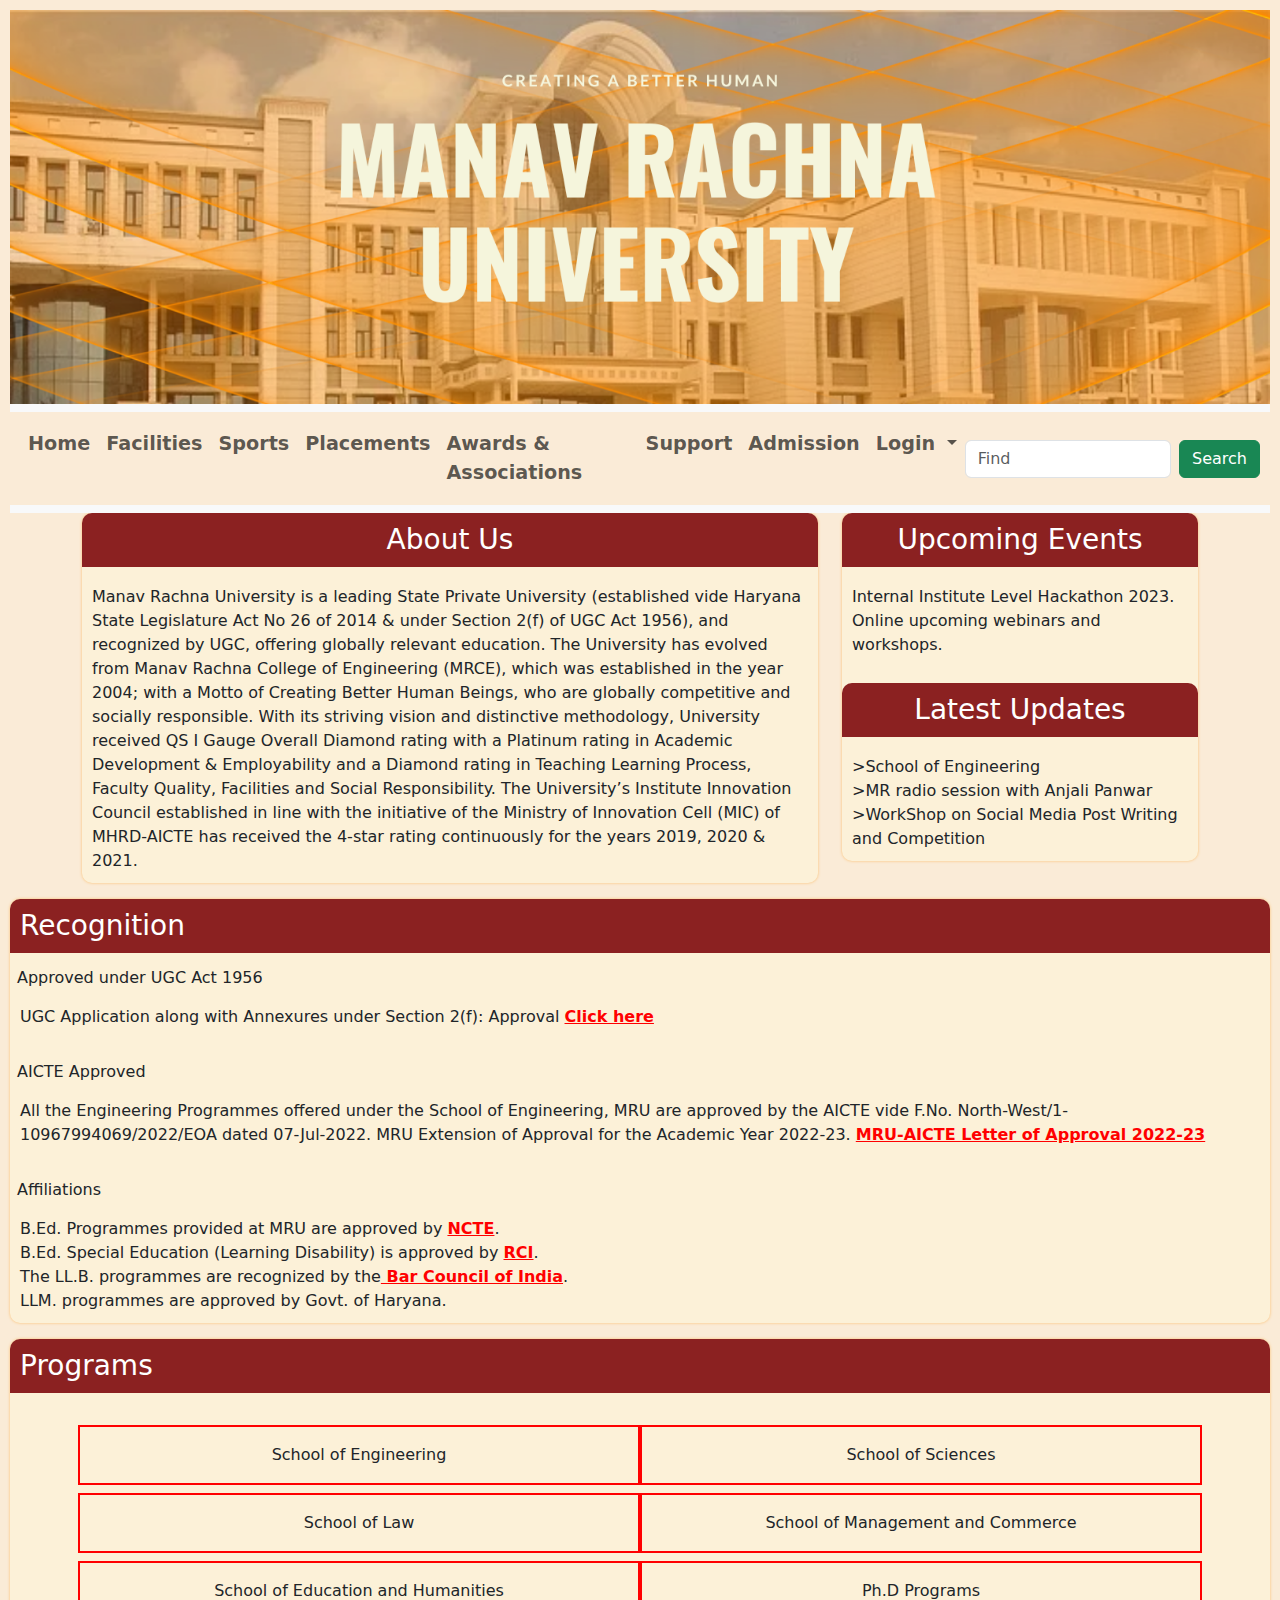
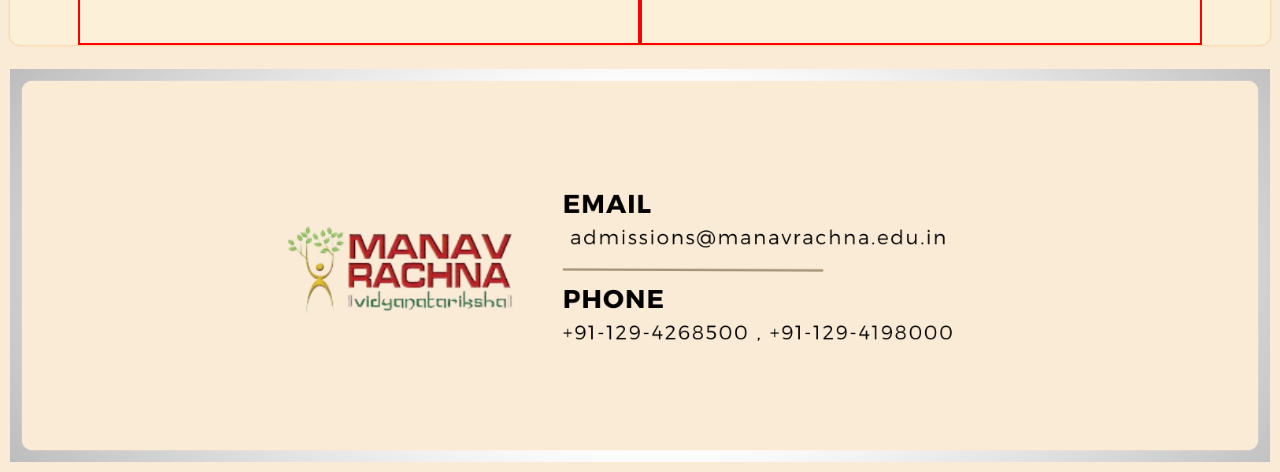
<file: index.html>
<!doctype html>
<html lang="en">
    <head>
        <meta charset="utf-8">
        <meta name="viewport" content="width=device-width, initial-scale=1">
        <title>Homepage</title>
        <link rel="icon" type="image/x-icon" href="favicon.png">
        <link href="https://cdn.jsdelivr.net/npm/bootstrap@5.3.3/dist/css/bootstrap.min.css" rel="stylesheet" integrity="sha384-QWTKZyjpPEjISv5WaRU9OFeRpok6YctnYmDr5pNlyT2bRjXh0JMhjY6hW+ALEwIH" crossorigin="anonymous">
        <link href="style.css" rel="stylesheet">
    </head>
    <body>
        <img src="header.png" class="img-fluid" alt="logo">      
        <nav class="navbar navbar-expand-lg bg-body-tertiary" >
            <div class="container-fluid" id="navbox">
                <div class="collapse navbar-collapse" id="navbarSupportedContent">
                    <ul class="navbar-nav me-auto mb-2 mb-lg-0">
                        <li class="nav-item">
                            <a class="nav-link" aria-current="page" href="#">Home</a>
                        </li>
                        <li class="nav-item">
                            <a class="nav-link" aria-current="page" href="facilities.html">Facilities</a>
                        </li>
                        <li class="nav-item">
                            <a class="nav-link" aria-current="page" href="#">Sports</a>
                        </li>
                        <li class="nav-item">
                            <a class="nav-link" aria-current="page" href="#">Placements</a>
                        </li>
                        <li class="nav-item">
                            <a class="nav-link" aria-current="page" href="aa.html">Awards & Associations</a>
                        </li>
                        <li class="nav-item">
                            <a class="nav-link" aria-current="page" href="support.html">Support</a>
                        </li>
                        <li class="nav-item">
                            <a class="nav-link" href="admission.html">Admission</a>
                        </li>
                        <li class="nav-item dropdown">
                            <a class="nav-link dropdown-toggle" href="#" role="button" data-bs-toggle="dropdown" aria-expanded="false">
                            Login
                            </a>
                            <ul class="dropdown-menu">
                                <li><a class="dropdown-item" href="slogin.html">Student login</a></li>
                                <li><hr class="dropdown-divider"></li>
                                <li><a class="dropdown-item" href="flogin.html">Faculty login</a></li>
                            </ul>
                        </li>
                    </ul>
                    <form class="d-flex" role="search">
                        <input class="form-control me-2" type="search" placeholder="Find" aria-label="Search">
                        <button class="btn btn-success" type="submit">Search</button>
                    </form>
                </div>
            </div>
        </nav>
        <main>
            <div class="container text-center">
                <div class="row">
                    <div class="col-8">
                        <div class="box-it">
                            <h3>About Us</h3>
                            <p>Manav Rachna University is a leading State Private University (established vide Haryana State Legislature Act No 26 of 2014 & under Section 2(f) of UGC Act 1956), and recognized by UGC, offering globally relevant education. The University has evolved from Manav Rachna College of Engineering (MRCE), which was established in the year 2004; with a Motto of Creating Better Human Beings, who are globally competitive and socially responsible. With its striving vision and distinctive methodology, University received QS I Gauge Overall Diamond rating with a Platinum rating in Academic Development & Employability and a Diamond rating in Teaching Learning Process, Faculty Quality, Facilities and Social Responsibility. The University’s  Institute Innovation Council established in line with the initiative of the Ministry of Innovation Cell (MIC) of MHRD-AICTE has received the 4-star rating continuously for the years 2019, 2020 & 2021.</p>
                        </div>                    
                    </div>
                    <div class="col"><div class="box-it">
                        <h3>Upcoming Events</h3>
                        <p>Internal Institute Level Hackathon 2023.<br>Online upcoming webinars and workshops.</p>
                        <h3>Latest Updates</h3>
                        <p>>School of Engineering<br>>MR radio session with Anjali Panwar<br>>WorkShop on Social Media Post Writing and Competition</p>
                    </div> </div>
                </div>
            </div>
            <div class="box-it">
                <h3>Recognition</h3>
                <h6>Approved under UGC Act 1956</h6>
                <p>UGC Application along with Annexures under Section 2(f): Approval <a href="UGC_MRU.pdf" style="color: red; font-weight: bold;">Click here</a></p>
                <h6>AICTE Approved</h6>
                <p>All the Engineering Programmes offered under the School of Engineering, MRU are approved by the AICTE vide F.No. North-West/1-10967994069/2022/EOA dated 07-Jul-2022. MRU Extension of Approval for the Academic Year 2022-23. <a href="MRU-AICTE-Extension-of-Approval_2023-24.pdf" style="color: red; font-weight: bold;">MRU-AICTE Letter of Approval 2022-23</a></p>
                <h6>Affiliations</h6>
                <p>B.Ed. Programmes provided at MRU are approved by <a href="NCTE_MRU.pdf" style="color: red; font-weight: bold;">NCTE</a>.<br>
                B.Ed. Special Education (Learning Disability) is approved by <a href="RCI_MRU.pdf" style="color: red; font-weight: bold;">RCI</a>.<br>
                The LL.B. programmes are recognized by the<a href="BCI_MRU.pdf" style="color: red; font-weight: bold;"> Bar Council of India</a>.<br>
                LLM. programmes are approved by Govt. of Haryana.</p>  
            </div>
            <div class="box-it">
                <h3>Programs</h3>
                <!-- put bootstrap column grid with the 6 programs here -->
                <div class="container text-center"><br>
                    <div class="row g-2">
                        <div class="col-6">
                            <div class="p-3" onclick="document.location='#'">School of Engineering</div>
                        </div>
                        <div class="col-6">
                            <div class="p-3">School of Sciences</div>
                        </div>
                        <div class="col-6">
                            <div class="p-3">School of Law</div>
                        </div>
                        <div class="col-6">
                            <div class="p-3">School of Management and Commerce</div>
                        </div>
                        <div class="col-6">
                            <div class="p-3">School of Education and Humanities</div>
                        </div>
                        <div class="col-6">
                            <div class="p-3">Ph.D Programs</div><br>
                        </div>
                    </div>
                </div>
            </div>
            <br>
        </main>
        <img src="footer.png" class="img-fluid" alt="contact info">
        <script src="https://cdn.jsdelivr.net/npm/bootstrap@5.3.3/dist/js/bootstrap.bundle.min.js" integrity="sha384-YvpcrYf0tY3lHB60NNkmXc5s9fDVZLESaAA55NDzOxhy9GkcIdslK1eN7N6jIeHz" crossorigin="anonymous"></script>
       
    </body>
</html>
</file>
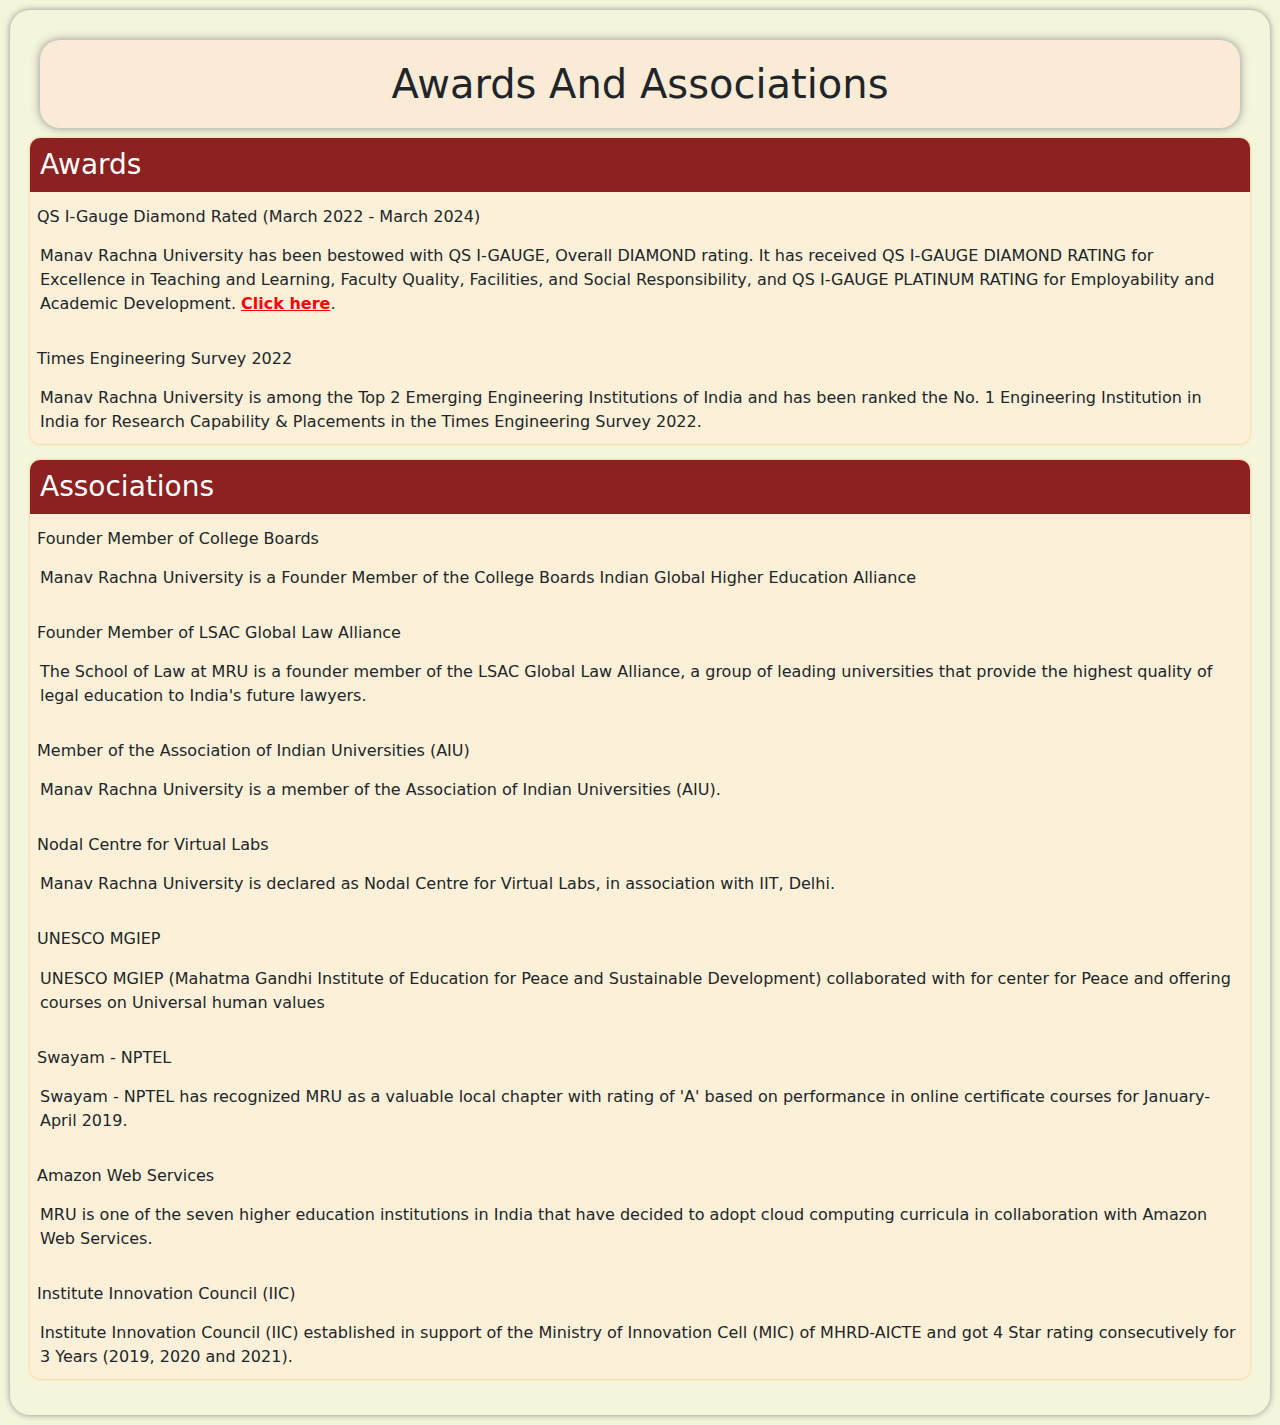
<file: aa.html>
<!doctype html>
<html lang="en">
    <head>
        <meta charset="utf-8">
        <meta name="viewport" content="width=device-width, initial-scale=1">
        <title>Awards & Associations</title>
        <link href="https://cdn.jsdelivr.net/npm/bootstrap@5.3.3/dist/css/bootstrap.min.css" rel="stylesheet" integrity="sha384-QWTKZyjpPEjISv5WaRU9OFeRpok6YctnYmDr5pNlyT2bRjXh0JMhjY6hW+ALEwIH" crossorigin="anonymous">
        <link href="style.css" rel="stylesheet">
    </head>
    <body class="body">
        <h1>Awards And Associations</h1>
        <div class="box-it">
            <h3>Awards</h3>
            <h6>QS I-Gauge Diamond Rated (March 2022 - March 2024)</h6>
            <p>Manav Rachna University has been bestowed with QS I-GAUGE, Overall DIAMOND rating. It has received QS I-GAUGE DIAMOND RATING for Excellence in Teaching and Learning, Faculty Quality, Facilities, and Social Responsibility, and QS I-GAUGE PLATINUM RATING for Employability and Academic Development. <a href="QS-I-GAUGE-New-Certificate_MRU-University-1.pdf" style="color: red; font-weight: bold;">Click here</a>.</p>
            <h6>Times Engineering Survey 2022</h6>
            <p>Manav Rachna University is among the Top 2 Emerging Engineering Institutions of India and has been ranked the No. 1 Engineering Institution in India for Research Capability & Placements in the Times Engineering Survey 2022.</p>
        </div> 
        <div class="box-it">
            <h3>Associations</h3>
            <h6>Founder Member of College Boards</h6>
            <p>Manav Rachna University is a Founder Member of the College Boards Indian Global Higher Education Alliance</p>
            <h6>Founder Member of LSAC Global Law Alliance</h6>
            <p>The School of Law at MRU is a founder member of the LSAC Global Law Alliance, a group of leading universities that provide the highest quality of legal education to India's future lawyers.</p>
            <h6>Member of the Association of Indian Universities (AIU)</h6>
            <p>Manav Rachna University is a member of the Association of Indian Universities (AIU).</p>
            <h6>Nodal Centre for Virtual Labs</h6>
            <p>Manav Rachna University is declared as Nodal Centre for Virtual Labs, in association with IIT, Delhi.</p>
            <h6>UNESCO MGIEP</h6>
            <p>UNESCO MGIEP (Mahatma Gandhi Institute of Education for Peace and Sustainable Development) collaborated with for center for Peace and offering courses on Universal human values</p>
            <h6>Swayam - NPTEL</h6>
            <p>Swayam - NPTEL has recognized MRU as a valuable local chapter with rating of 'A' based on performance in online certificate courses for January-April 2019.</p>
            <h6>Amazon Web Services</h6>
            <p>MRU is one of the seven higher education institutions in India that have decided to adopt cloud computing curricula in collaboration with Amazon Web Services.</p>
            <h6>Institute Innovation Council (IIC)</h6>
            <p>Institute Innovation Council (IIC) established in support of the Ministry of Innovation Cell (MIC) of MHRD-AICTE and got 4 Star rating consecutively for 3 Years (2019, 2020 and 2021).</p>
        </div>
    </body>
</html>
</file>
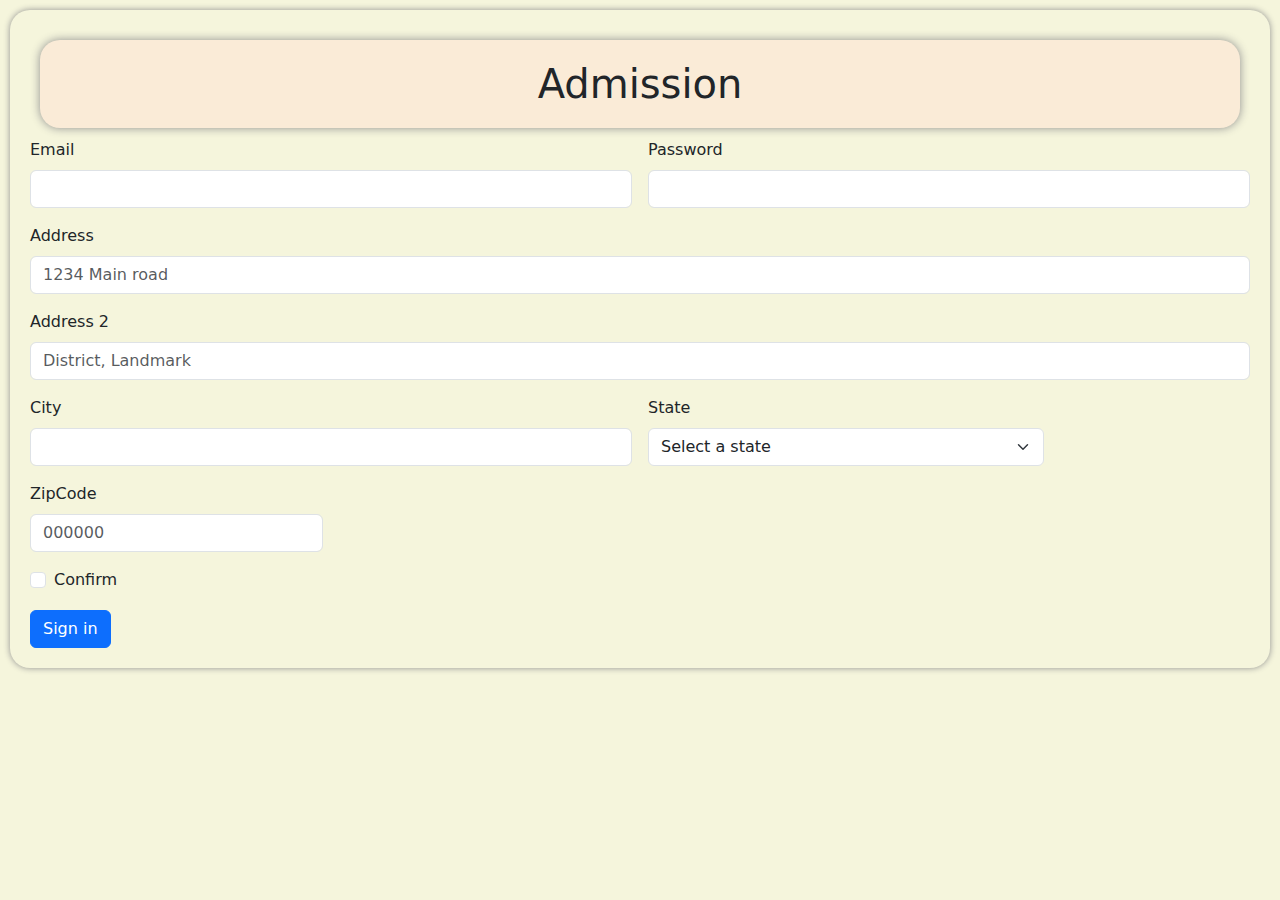
<file: admission.html>
<!doctype html>
<html lang="en">
    <head>
        <meta charset="utf-8">
        <meta name="viewport" content="width=device-width, initial-scale=1">
        <title>Admission Page</title>
        <link href="https://cdn.jsdelivr.net/npm/bootstrap@5.3.3/dist/css/bootstrap.min.css" rel="stylesheet" integrity="sha384-QWTKZyjpPEjISv5WaRU9OFeRpok6YctnYmDr5pNlyT2bRjXh0JMhjY6hW+ALEwIH" crossorigin="anonymous">
        <link href="style.css" rel="stylesheet">
    </head>
    <body class="body">
        <h1>Admission</h1>
        <form class="row g-3">
            <div class="col-md-6">
                <label for="inputEmail4" class="form-label">Email</label>
                <input type="email" class="form-control" id="inputEmail4">
            </div>
            <div class="col-md-6">
                <label for="inputPassword4" class="form-label">Password</label>
                <input type="password" class="form-control" id="inputPassword4">
            </div>
            <div class="col-12">
                <label for="inputAddress" class="form-label">Address</label>
                <input type="text" class="form-control" id="inputAddress" placeholder="1234 Main road">
            </div>
            <div class="col-12">
                <label for="inputAddress2" class="form-label">Address 2</label>
                <input type="text" class="form-control" id="inputAddress2" placeholder="District, Landmark ">
            </div>
            <div class="col-md-6">
                <label for="inputCity" class="form-label">City</label>
                <input type="text" class="form-control" id="inputCity">
            </div>
            <div class="col-md-4">
                <label for="inputState" class="form-label">State</label>
                <select id="inputState" class="form-select">
                    <option selected>Select a state</option>
                    <option value="Andhra Pradesh">Andhra Pradesh</option>
                    <option value="Andaman and Nicobar Islands">Andaman and Nicobar Islands</option>
                    <option value="Arunachal Pradesh">Arunachal Pradesh</option>
                    <option value="Assam">Assam</option>
                    <option value="Bihar">Bihar</option>
                    <option value="Chandigarh">Chandigarh</option>
                    <option value="Chhattisgarh">Chhattisgarh</option>
                    <option value="Dadar and Nagar Haveli">Dadar and Nagar Haveli</option>
                    <option value="Daman and Diu">Daman and Diu</option>
                    <option value="Delhi">Delhi</option>
                    <option value="Lakshadweep">Lakshadweep</option>
                    <option value="Puducherry">Puducherry</option>
                    <option value="Goa">Goa</option>
                    <option value="Gujarat">Gujarat</option>
                    <option value="Haryana">Haryana</option>
                    <option value="Himachal Pradesh">Himachal Pradesh</option>
                    <option value="Jammu and Kashmir">Jammu and Kashmir</option>
                    <option value="Jharkhand">Jharkhand</option>
                    <option value="Karnataka">Karnataka</option>
                    <option value="Kerala">Kerala</option>
                    <option value="Madhya Pradesh">Madhya Pradesh</option>
                    <option value="Maharashtra">Maharashtra</option>
                    <option value="Manipur">Manipur</option>
                    <option value="Meghalaya">Meghalaya</option>
                    <option value="Mizoram">Mizoram</option>
                    <option value="Nagaland">Nagaland</option>
                    <option value="Odisha">Odisha</option>
                    <option value="Punjab">Punjab</option>
                    <option value="Rajasthan">Rajasthan</option>
                    <option value="Sikkim">Sikkim</option>
                    <option value="Tamil Nadu">Tamil Nadu</option>
                    <option value="Telangana">Telangana</option>
                    <option value="Tripura">Tripura</option>
                    <option value="Uttar Pradesh">Uttar Pradesh</option>
                    <option value="Uttarakhand">Uttarakhand</option>
                    <option value="West Bengal">West Bengal</option>
                </select>
            </div>
            <div class="col-md-3">
                <label for="inputZip" class="form-label">ZipCode</label>
                <input type="text" class="form-control" id="inputZip" placeholder="000000">
            </div>
            <div class="col-12">
                <div class="form-check">
                    <input class="form-check-input" type="checkbox" id="gridCheck">
                    <label class="form-check-label" for="gridCheck">Confirm</label>
                </div>
            </div>
            <div class="col-12">
                <button type="submit" class="btn btn-primary">Sign in</button>
            </div>
          </form>
    </body>
</html>
</file>
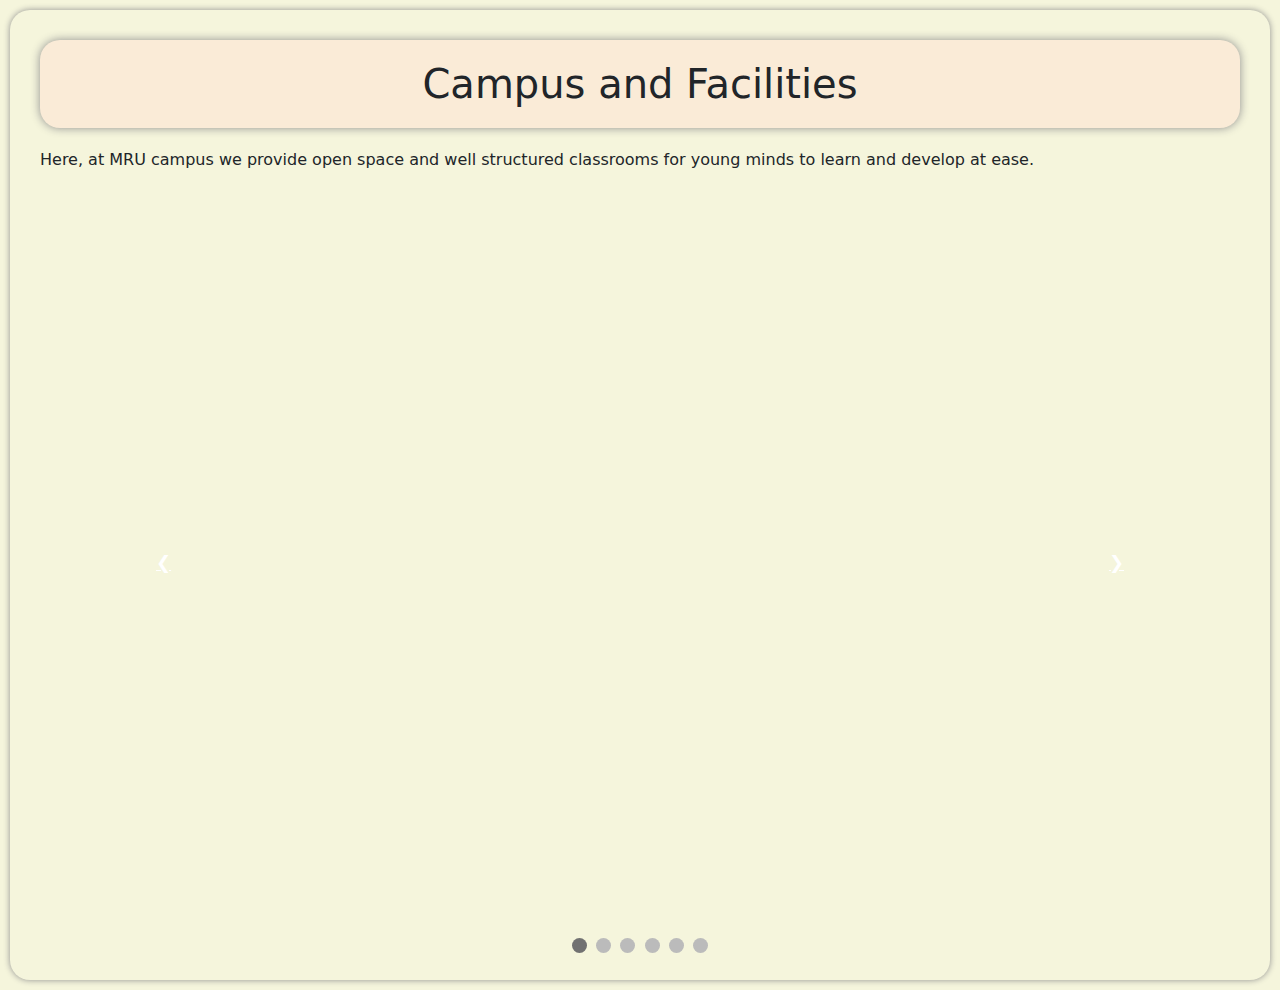
<file: facilities.html>
<!doctype html>
<html lang="en">
    <head>
        <meta charset="utf-8">
        <meta name="viewport" content="width=device-width, initial-scale=1">
        <title>MRU Facilities</title>
        <link href="https://cdn.jsdelivr.net/npm/bootstrap@5.3.3/dist/css/bootstrap.min.css" rel="stylesheet" integrity="sha384-QWTKZyjpPEjISv5WaRU9OFeRpok6YctnYmDr5pNlyT2bRjXh0JMhjY6hW+ALEwIH" crossorigin="anonymous">
        <link href="style.css" rel="stylesheet">
    </head>
    <body class="body">
        <h1>Campus and Facilities</h1>
        <p>Here, at MRU campus we provide open space and well structured classrooms for young minds to learn and develop at ease.</p>
        <div class="slideshow-container">
            <div class="mySlides fade">
                <img src="1.jpg" style="width:100%; ">
                <div class="text">Main entrance</div>
            </div>
            <div class="mySlides fade">
                <img src="2.jpg" style="width:100%;">
                <div class="text">Basketball Ground</div>
            </div>
            <div class="mySlides fade">
                <img src="3.jpg" style="width:100%;">
                <div class="text">MRIIRS</div>
            </div>
            <div class="mySlides fade">
                <img src="4.jpg" style="width:100%;">
                <div class="text">T Block</div>
            </div>
            <div class="mySlides fade">
                <img src="5.jpg" style="width:100%;">
                <div class="text">G Block Mandala</div>
            </div>
            <div class="mySlides fade">
                <img src="6.jpg" style="width:100%;">
                <div class="text">F Block</div>
            </div>
            <a class="prev" onclick="plusSlides(-1)">&#10094;</a>
            <a class="next" onclick="plusSlides(1)">&#10095;</a>
        </div>
        <br>
        <div style="text-align:center">
            <span class="dot" onclick="currentSlide(1)"></span>
            <span class="dot" onclick="currentSlide(2)"></span>
            <span class="dot" onclick="currentSlide(3)"></span>
            <span class="dot" onclick="currentSlide(4)"></span>
            <span class="dot" onclick="currentSlide(5)"></span>
            <span class="dot" onclick="currentSlide(6)"></span>
        </div>
        <script src="https://cdn.jsdelivr.net/npm/bootstrap@5.3.3/dist/js/bootstrap.bundle.min.js" integrity="sha384-YvpcrYf0tY3lHB60NNkmXc5s9fDVZLESaAA55NDzOxhy9GkcIdslK1eN7N6jIeHz" crossorigin="anonymous"></script>
        <script>
            let slideIndex = 1;
                showSlides(slideIndex);

            // Next/previous controls
            function plusSlides(n) {
                showSlides(slideIndex += n);
            }

            // Thumbnail image controls
            function currentSlide(n) {
                showSlides(slideIndex = n);
            }
            function showSlides(n) {
                let i;
                let slides = document.getElementsByClassName("mySlides");
                let dots = document.getElementsByClassName("dot");
                if (n > slides.length) {slideIndex = 1}
                if (n < 1) {slideIndex = slides.length}
                for (i = 0; i < slides.length; i++) {   
                    slides[i].style.display = "";
                }
                for (i = 0; i < dots.length; i++) {
                    dots[i].className = dots[i].className.replace(" active", "");
                }
                slides[slideIndex-1].style.display = "block";
                dots[slideIndex-1].className += " active";
            }
        </script>
    </body>
</html>
</file>
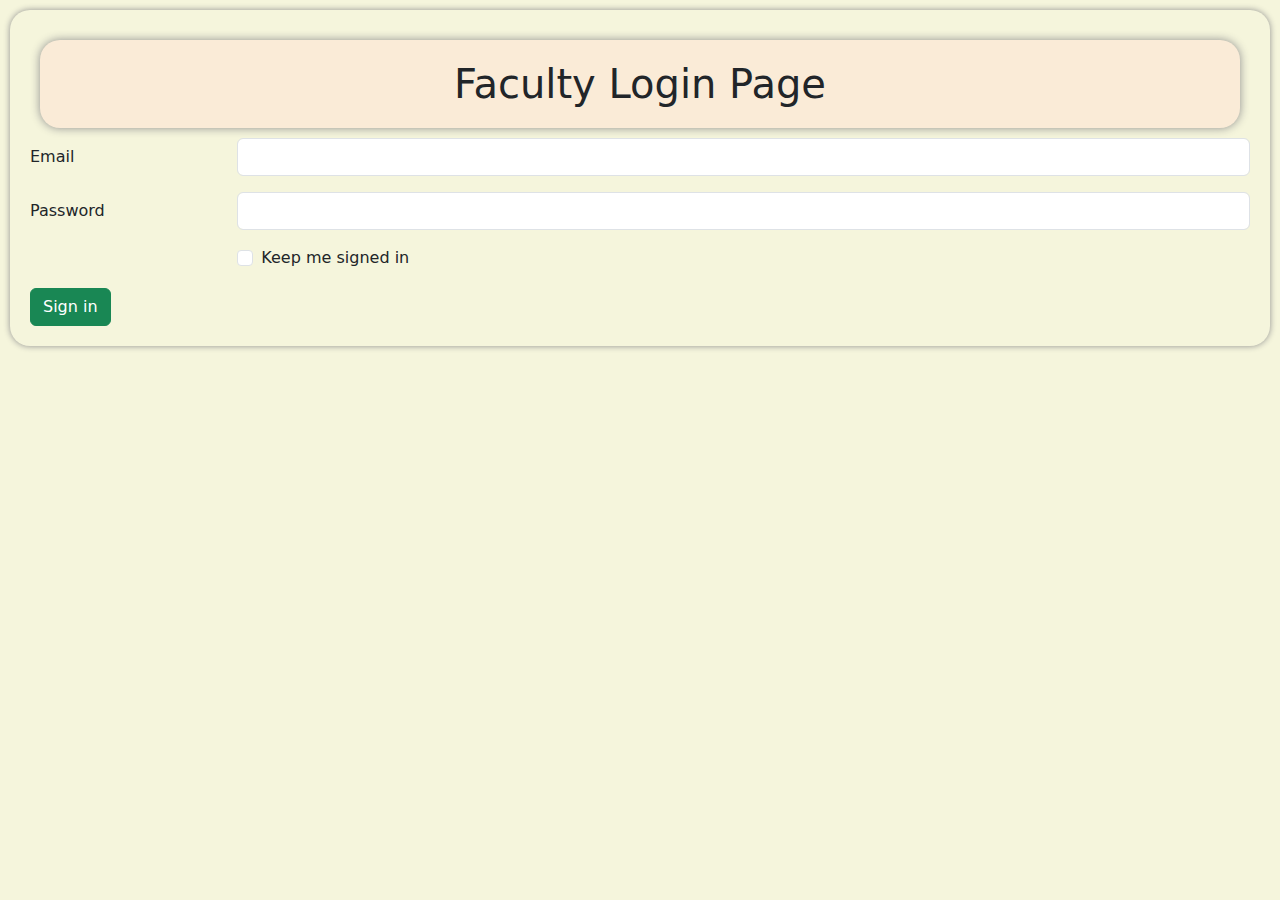
<file: flogin.html>
<!doctype html>
<html lang="en">
    <head>
        <meta charset="utf-8">
        <meta name="viewport" content="width=device-width, initial-scale=1">
        <title>Faculty Login Page</title>
        <link href="https://cdn.jsdelivr.net/npm/bootstrap@5.3.3/dist/css/bootstrap.min.css" rel="stylesheet" integrity="sha384-QWTKZyjpPEjISv5WaRU9OFeRpok6YctnYmDr5pNlyT2bRjXh0JMhjY6hW+ALEwIH" crossorigin="anonymous">
        <link href="style.css" rel="stylesheet">
    </head>
    <body class="body">
        <h1>Faculty Login Page</h1>
        <form>
            <div class="row mb-3">
                <label for="inputEmail3" class="col-sm-2 col-form-label">Email</label>
                <div class="col-sm-10">
                    <input type="email" class="form-control" id="inputEmail3">
                </div>
            </div>
            <div class="row mb-3">
                <label for="inputPassword3" class="col-sm-2 col-form-label">Password</label>
                <div class="col-sm-10">
                    <input type="password" class="form-control" id="inputPassword3">
                </div>
            </div>
            <div class="row mb-3">
                <div class="col-sm-10 offset-sm-2">
                    <div class="form-check">
                        <input class="form-check-input" type="checkbox" id="gridCheck1">
                        <label class="form-check-label" for="gridCheck1">Keep me signed in</label>
                    </div>
                </div>
            </div>
            <button type="submit" class="btn btn-success">Sign in</button>
          </form>
    </body>
</html>
</file>
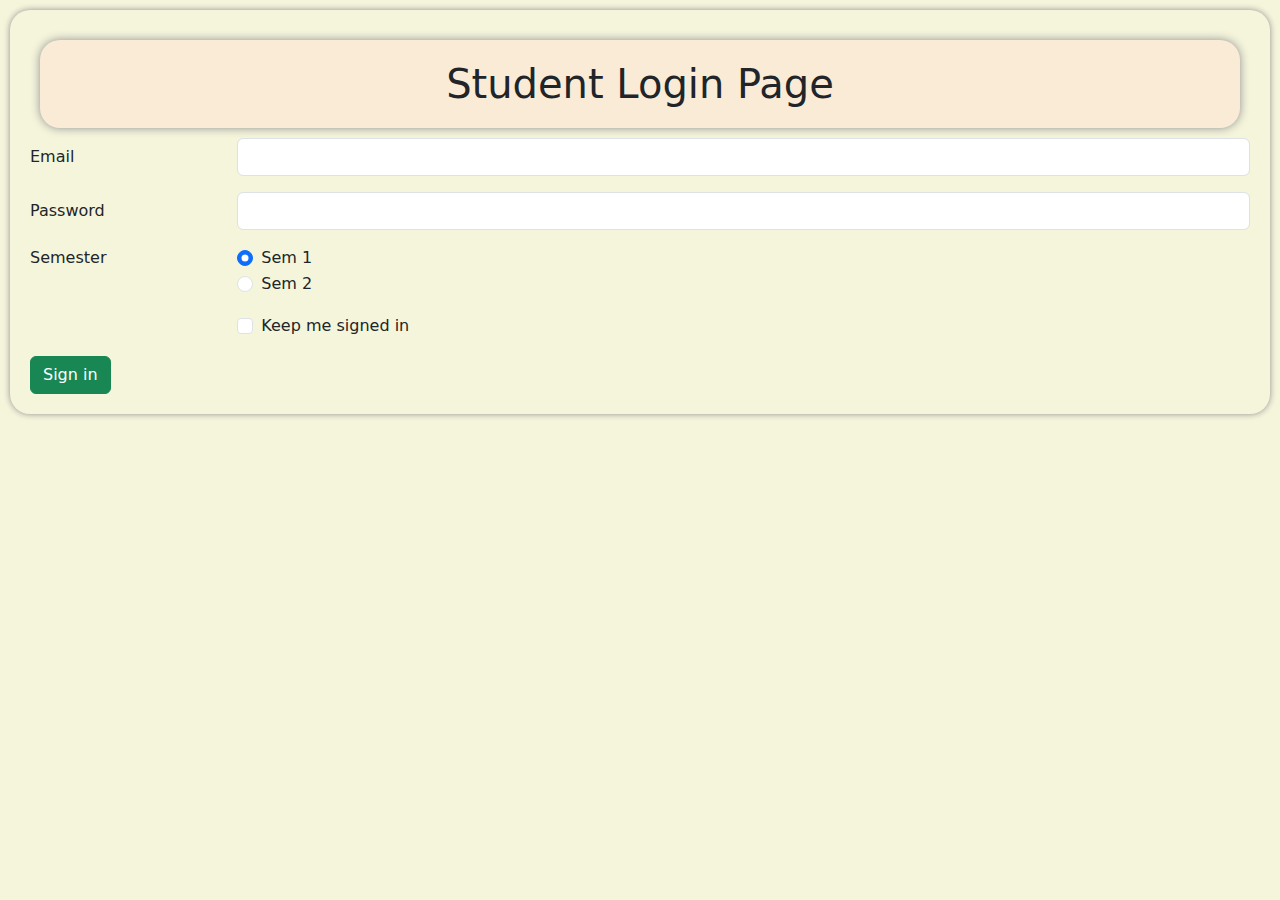
<file: slogin.html>
<!doctype html>
<html lang="en">
    <head>
        <meta charset="utf-8">
        <meta name="viewport" content="width=device-width, initial-scale=1">
        <title>Student Login Page</title>
        <link href="https://cdn.jsdelivr.net/npm/bootstrap@5.3.3/dist/css/bootstrap.min.css" rel="stylesheet" integrity="sha384-QWTKZyjpPEjISv5WaRU9OFeRpok6YctnYmDr5pNlyT2bRjXh0JMhjY6hW+ALEwIH" crossorigin="anonymous">
        <link href="style.css" rel="stylesheet">
    </head>
    <body class="body">
        <h1>Student Login Page</h1>
        <form>
            <div class="row mb-3">
                <label for="inputEmail3" class="col-sm-2 col-form-label">Email</label>
                <div class="col-sm-10">
                    <input type="email" class="form-control" id="inputEmail3">
                </div>
            </div>
            <div class="row mb-3">
                <label for="inputPassword3" class="col-sm-2 col-form-label">Password</label>
                <div class="col-sm-10">
                    <input type="password" class="form-control" id="inputPassword3">
                </div>
            </div>
            <fieldset class="row mb-3">
                <legend class="col-form-label col-sm-2 pt-0">Semester</legend>
                <div class="col-sm-10">
                    <div class="form-check">
                        <input class="form-check-input" type="radio" name="gridRadios" id="gridRadios1" value="option1" checked>
                        <label class="form-check-label" for="gridRadios1"></label>Sem 1</label>
                    </div>
                    <div class="form-check">
                        <input class="form-check-input" type="radio" name="gridRadios" id="gridRadios2" value="option2">
                        <label class="form-check-label" for="gridRadios2">Sem 2</label>
                    </div>
                </div>
            </fieldset>
            <div class="row mb-3">
                <div class="col-sm-10 offset-sm-2">
                    <div class="form-check">
                        <input class="form-check-input" type="checkbox" id="gridCheck1">
                        <label class="form-check-label" for="gridCheck1">Keep me signed in</label>
                    </div>
                </div>
            </div>
            <button type="submit" class="btn btn-success">Sign in</button>
        </form>
    </body>
</html>
</file>
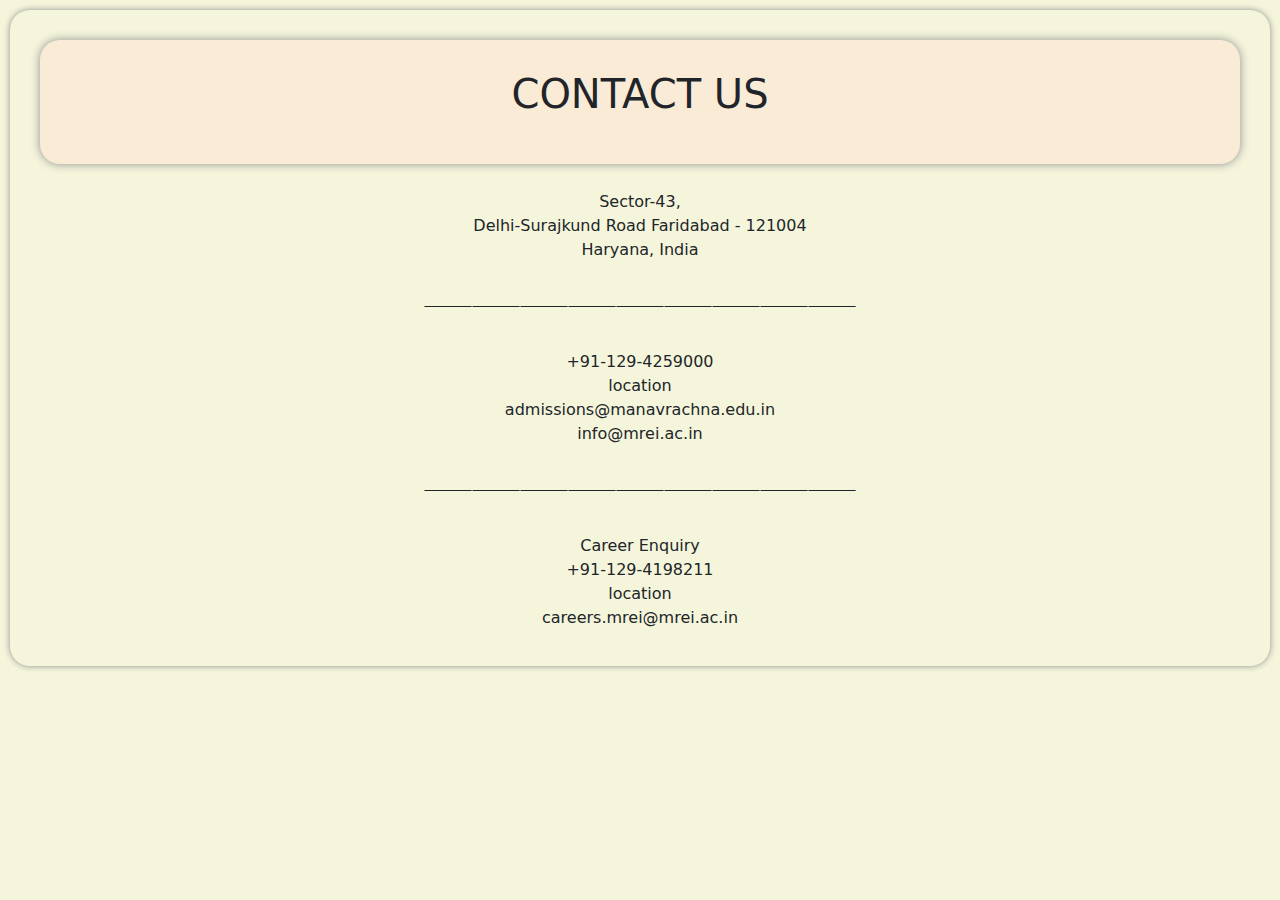
<file: support.html>
<!doctype html>
<html lang="en">
    <head>
        <meta charset="utf-8">
        <meta name="viewport" content="width=device-width, initial-scale=1">
        <title>Support page</title>
        <link href="https://cdn.jsdelivr.net/npm/bootstrap@5.3.3/dist/css/bootstrap.min.css" rel="stylesheet" integrity="sha384-QWTKZyjpPEjISv5WaRU9OFeRpok6YctnYmDr5pNlyT2bRjXh0JMhjY6hW+ALEwIH" crossorigin="anonymous">
        <link href="style.css" rel="stylesheet">
    </head>
    <body class="body">
        <h1><p class="text-center">CONTACT US</p></h1>
        <div class="container px-4 text-center">
            <div class="row gx-5">
                <div class="col">
                    <div class="p-3">Sector-43,<br> Delhi-Surajkund Road Faridabad - 121004<br>Haryana, India</div>
                </div>
            </div>
        </div>
        <div class="container px-4 text-center">
            <div class="row gx-5">
                <div class="col">
                    <div class="p-3">⸻⸻⸻⸻⸻⸻⸻⸻⸻</div>
                </div>
            </div>
        </div>
        <div class="container px-4 text-center">
            <div class="row gx-5">
                <div class="col">
                    <div class="p-3">+91-129-4259000 <br>location<br>admissions@manavrachna.edu.in<br>
                        info@mrei.ac.in</div>
                </div>
            </div>
        </div>
        <div class="container px-4 text-center">
            <div class="row gx-5">
                <div class="col">
                    <div class="p-3">⸻⸻⸻⸻⸻⸻⸻⸻⸻</div>
                </div>
            </div>
        </div>
        <div class="container px-4 text-center">
            <div class="row gx-5">
                <div class="col">
                    <div class="p-3">Career Enquiry<br>+91-129-4198211<br>location<br>careers.mrei@mrei.ac.in</div>
                </div>
            </div>
        </div>
    </body>
</html>
</file>
<file: style.css>
.body{
    background-color: beige;
    margin: 10px;
    padding: 20px;
    border-radius: 20px;
    box-shadow: 0 0 6px rgb(143, 143, 143);
}
h1{
    text-align: center;
    background-color: antiquewhite;
    margin: 10px;
    padding: 20px;
    border-radius: 20px;
    box-shadow: 0 0 10px rgb(143, 143, 143);
}
#navbox{
    background-color: antiquewhite;
    padding: 10px;
}
li{
    font-size: larger;
    font-weight:700;
}
* {box-sizing:border-box}
.slideshow-container {
    max-width: 1000px;
    position: relative;
    margin: auto;
}
.mySlides {
    display:none;
}
.prev, .next {
    cursor: pointer;
    position: absolute;
    top: 50%;
    width: auto;
    margin-top: -22px;
    padding: 16px;
    color: white;
    font-weight: bold;
    font-size: 18px;
    transition: 0.6s ease;
    border-radius: 0 3px 3px 0;
    user-select: none;
}
.next {
    right: 0;
    border-radius: 3px 0 0 3px;
}
.prev:hover, .next:hover {
    background-color: rgba(0,0,0,0.8);
}
.text {
    color: #f2f2f2;
    font-size: 15px;
    padding: 8px 12px;
    position: absolute;
    bottom: 8px;
    width: 100%;
    text-align: center;
}
.numbertext {
    color: #f2f2f2;
    font-size: 12px;
    padding: 8px 12px;
    position: absolute;
    top: 0;
}
.dot {
    cursor: pointer;
    height: 15px;
    width: 15px;
    margin: 0 2px;
    background-color: #bbb;
    border-radius: 50%;
    display: inline-block;
    transition: background-color 0.6s ease;
}
.active, .dot:hover {
    background-color: #717171;
}
.fade {
    animation-name: fade;
    animation-duration: 2s;
    animation-fill-mode:forwards;
}
.fade img{
    border-radius: 20px;
}
@keyframes fade {
    from {opacity: .5}
    to {opacity: 1}
}
body{
    background-color: antiquewhite;
    padding: 10px;
}
.box-it{
    background-color: rgb(252, 241, 216);
    border-radius: 10px;
    box-shadow: 0 0 3px rgb(252, 190, 108);
}
h3{
    border-top-right-radius: 10px;
    border-top-left-radius: 10px;
    padding: 10px;
    color: white;
    background-color: rgb(139, 33, 33);
}
p{
    padding: 10px;
    text-align: left;
}
h6{
    padding-top: 7px;
    padding-left: 7px;
}
.col-6{
    border: 2px solid red;
}
</file>
